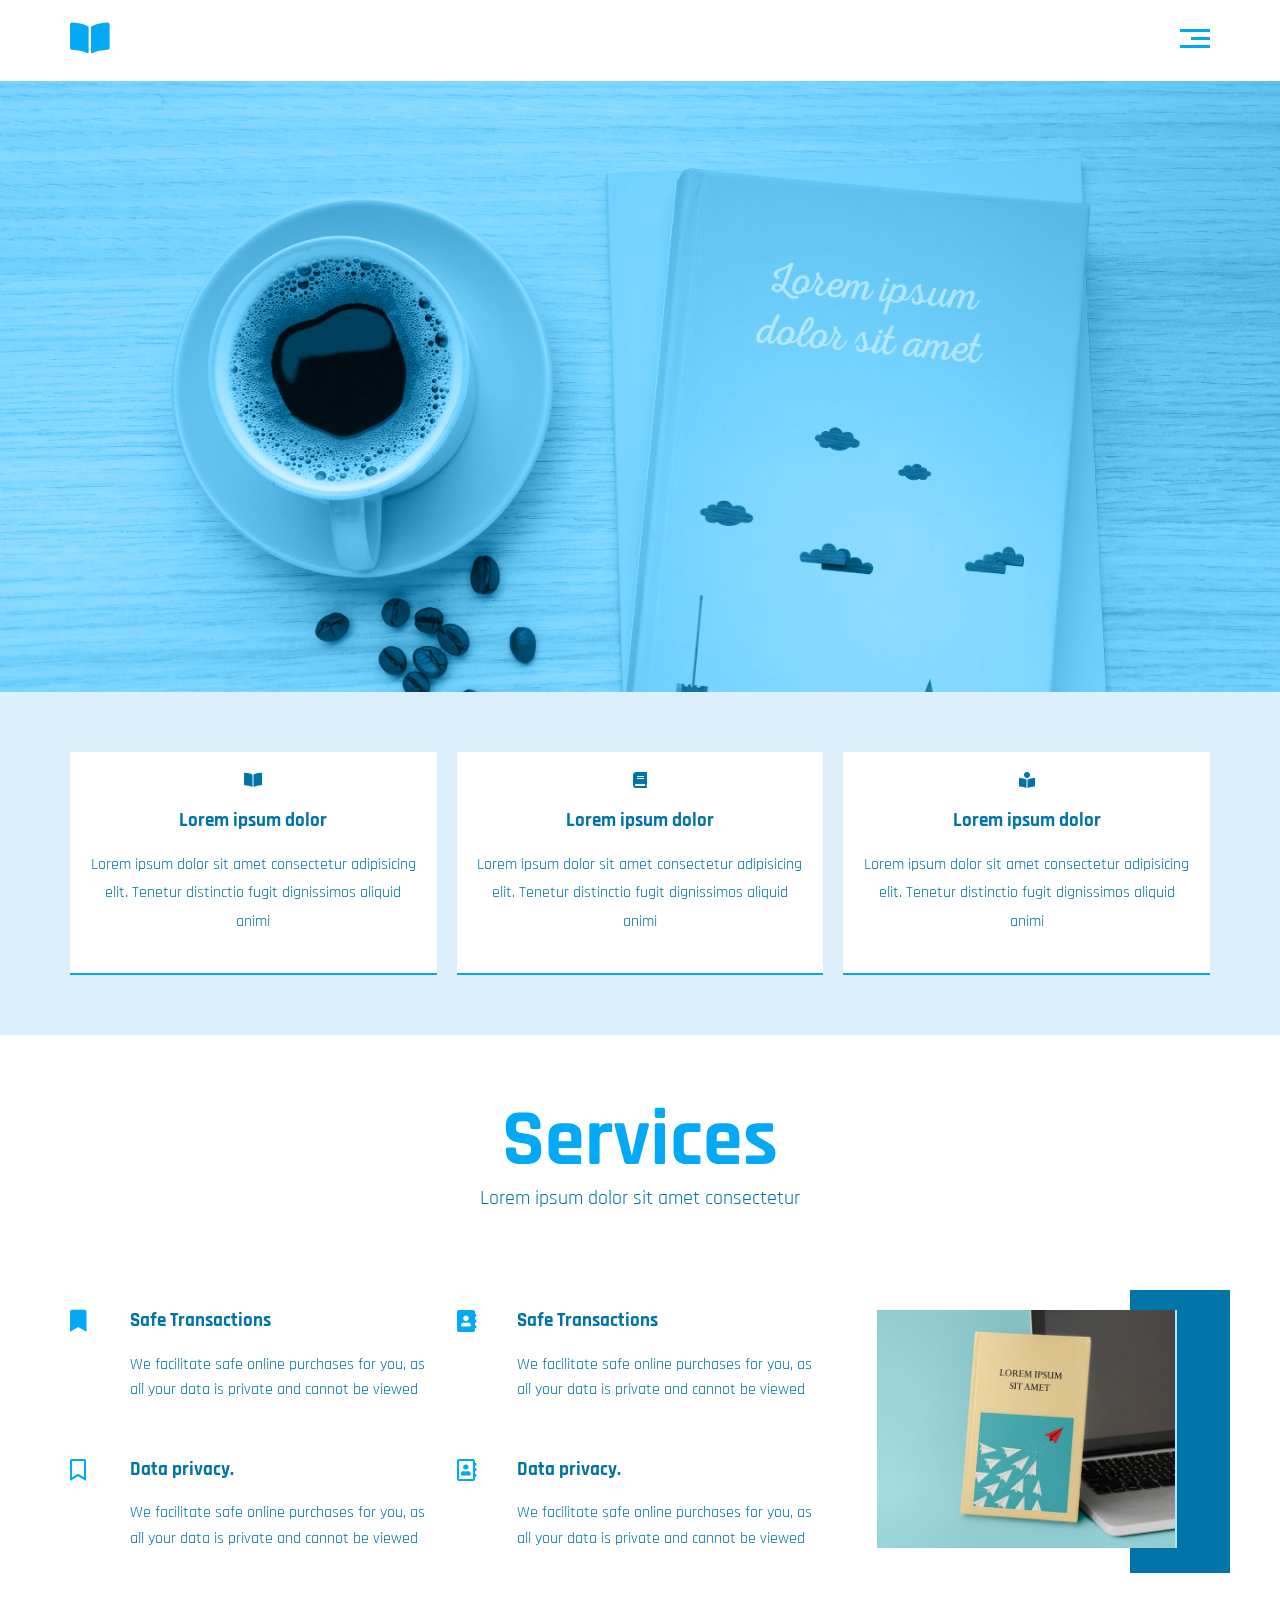
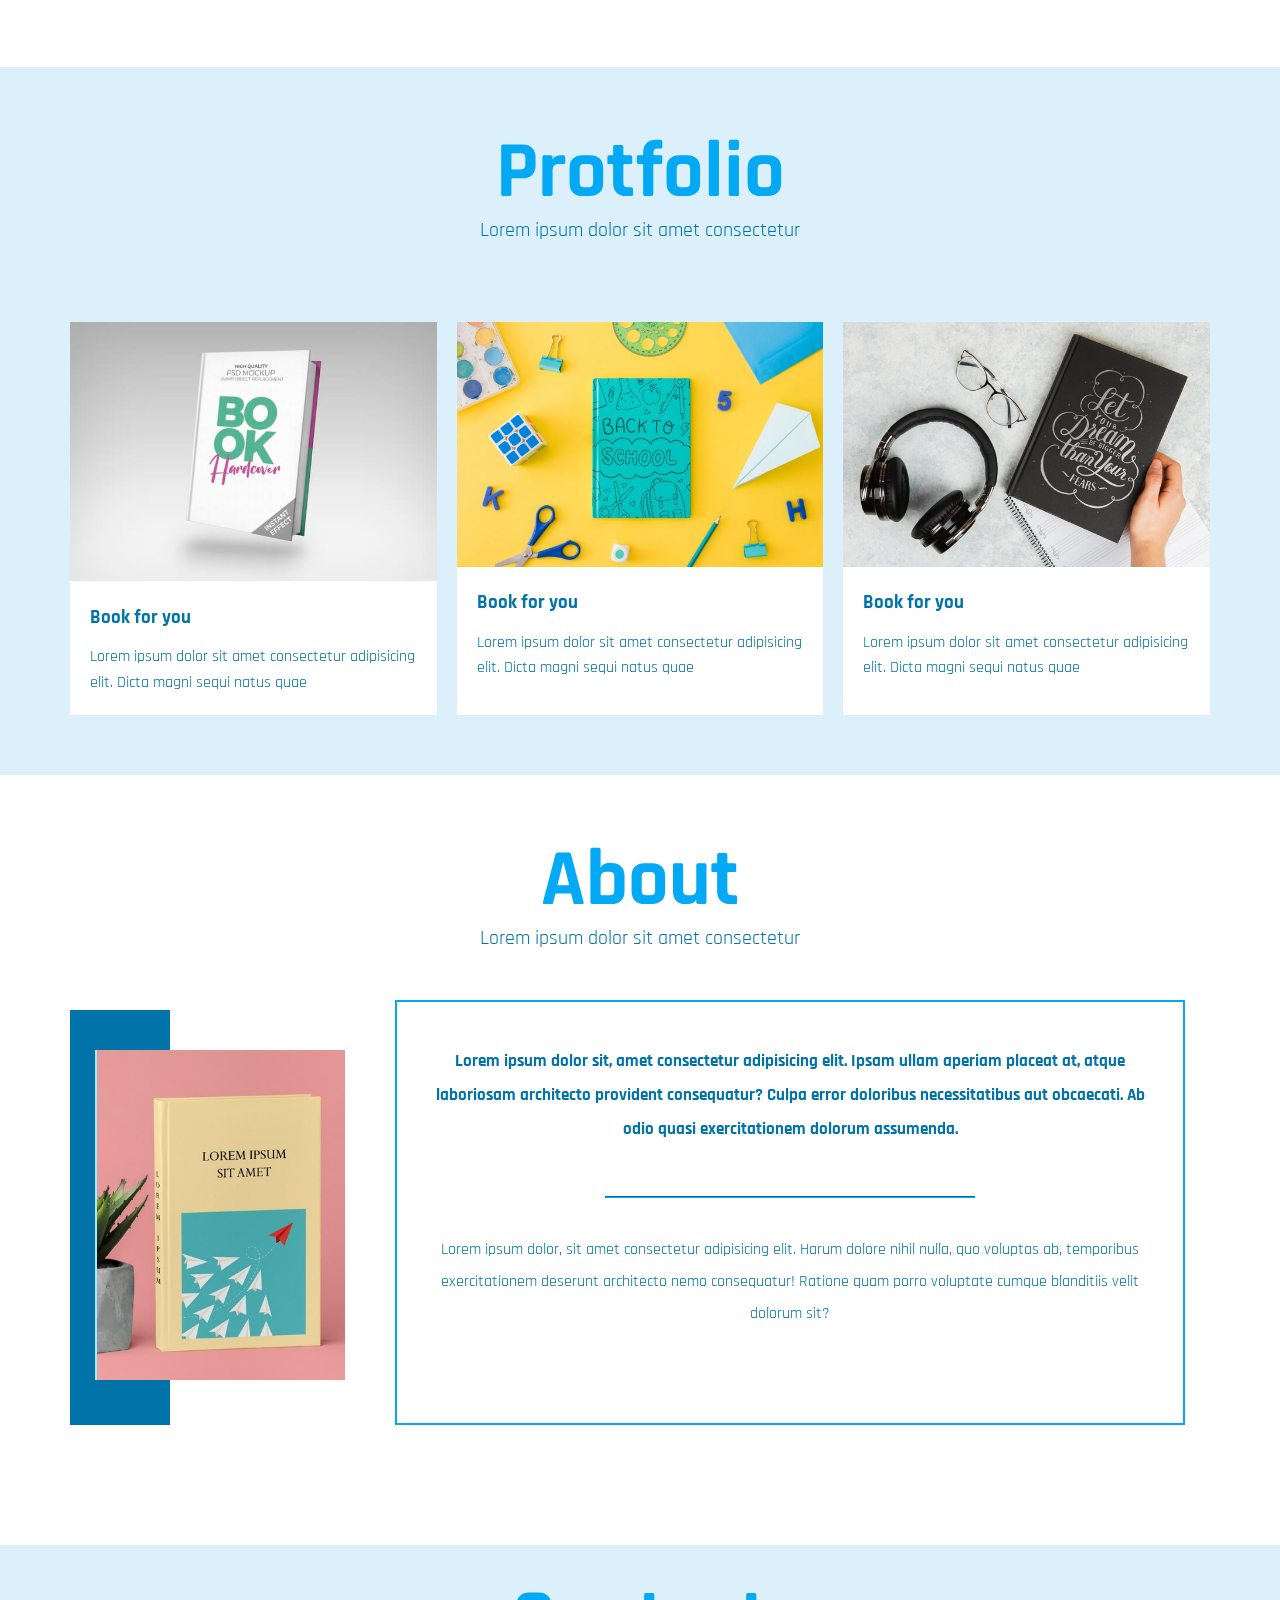
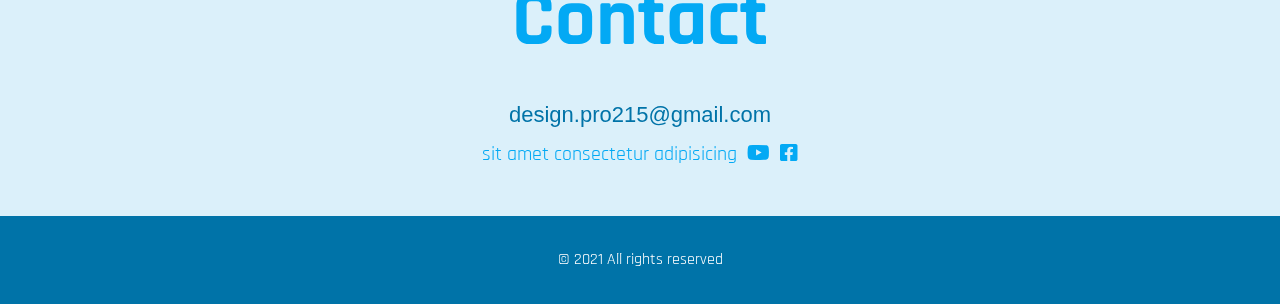
<file: index.html>
<!DOCTYPE html>
<html lang="en">

<head>
    <meta charset="UTF-8">
    <meta http-equiv="X-UA-Compatible" content="IE=edge">
    <meta name="viewport" content="width=device-width, initial-scale=1.0">
    <title>Leon F-D</title>
    <!-- main CSS file -->
    <link rel="stylesheet" href="CSS/leon-main.css">
    <!-- Render All Element Normally -->
    <link rel="stylesheet" href="CSS/norma.css">
    <!-- Font awesome -->
    <link rel="stylesheet" href="CSS/all.min.css">
    <!-- Google Fonts -->
    <link rel="preconnect" href="https://fonts.gstatic.com">
    <link href="https://fonts.googleapis.com/css2?family=Rajdhani:wght@300;400;500;600;700&display=swap"
        rel="stylesheet">
</head>

<body>
    <!-- Start Header -->
    <div class="header">
        <div class="container">
            <div class="logo-icon">
                <i class="fas fa-book-open"></i>
            </div>
            <!-- <img class="fas fa-book-open logo" src="photo/main-logo.png" alt=""> -->
            <div class="links">
                <span class="icon">
                    <span></span>
                    <span></span>
                    <span></span>
                </span>
                <ul>
                    <li><a href="#services">Services</a></li>
                    <li><a href="#protfolio">Protfolio</a></li>
                    <li><a href="#about">About</a></li>
                    <li><a href="#contact">Contact</a></li>
                </ul>
            </div>
        </div>
    </div>
    <!-- End Header -->

    <!-- Start lading selector -->
    <div class="cover">
        <div class="landing">
        </div>
    </div>

    <!-- End lading selector -->

    <!-- Start features -->

    <div class="features">
        <div class="container">
            <div class="feat one">
                <i class="fas fa-book-open"></i>
                <h3>Lorem ipsum dolor</h3>
                <p>Lorem ipsum dolor sit amet consectetur adipisicing elit. Tenetur distinctio fugit dignissimos aliquid
                    animi</p>
            </div>
            <div class="feat">
                <i class="fas fa-book"></i>
                <h3>Lorem ipsum dolor</h3>
                <p>Lorem ipsum dolor sit amet consectetur adipisicing elit. Tenetur distinctio fugit dignissimos aliquid
                    animi</p>
            </div>
            <div class="feat">
                <i class="fas fa-book-reader"></i>
                <h3>Lorem ipsum dolor</h3>
                <p>Lorem ipsum dolor sit amet consectetur adipisicing elit. Tenetur distinctio fugit dignissimos aliquid
                    animi</p>
            </div>
        </div>
    </div>
    <!-- End features -->

    <!-- Start services -->
    <div class="services" id="services">
        <div class="container">
            <h2 class="special-heading">Services</h2>
            <p>Lorem ipsum dolor sit amet consectetur</p>
            <div class="services-content">
                <div class="col">
                    <div class="srv">
                        <i class="fas fa-bookmark"></i>
                        <div class="text">
                            <h3>Safe Transactions</h3>
                            <p>We facilitate safe online purchases for you, as all your data is private and cannot be
                                viewed</p>
                        </div>
                    </div>
                    <div class="srv">
                        <i class="far fa-bookmark"></i>
                        <div class="text">
                            <h3>Data privacy.</h3>
                            <p>We facilitate safe online purchases for you, as all your data is private and cannot be
                                viewed</p>
                        </div>
                    </div>
                </div>
                <div class="col">
                    <div class="srv">
                        <i class="fas fa-address-book"></i>
                        <div class="text">
                            <h3>Safe Transactions</h3>
                            <p>We facilitate safe online purchases for you, as all your data is private and cannot be
                                viewed</p>
                        </div>
                    </div>
                    <div class="srv">
                        <i class="far fa-address-book"></i>
                        <div class="text">
                            <h3>Data privacy.</h3>
                            <p>We facilitate safe online purchases for you, as all your data is private and cannot be
                                viewed</p>
                        </div>
                    </div>
                </div>
                <div class="col">
                    <div class="image img-srv">
                        <img src="photo/book-mock-up-with-laptop_23-2148622981.jpg" alt="">
                    </div>
                </div>
            </div>
        </div>
    </div>
    <!-- End services -->
    <!-- Start protfolio -->
    <div class="protfolio" id="protfolio">
        <div class="container">
            <h2 class="special-heading">Protfolio</h2>
            <p>Lorem ipsum dolor sit amet consectetur</p>
            <div class="protfolio-content">
                <div class="card">
                    <img class="motion-rotate-scale" src="photo/card1.jpg" alt="">
                    <div class="info">
                        <h3>Book for you</h3>
                        <p>Lorem ipsum dolor sit amet consectetur adipisicing elit. Dicta magni sequi natus quae</p>
                    </div>
                </div>
                <div class="card">
                    <img class="motion-rotate-scale" src="photo/card2.jpg" alt="">
                    <div class="info">
                        <h3>Book for you</h3>
                        <p>Lorem ipsum dolor sit amet consectetur adipisicing elit. Dicta magni sequi natus quae</p>
                    </div>
                </div>
                <div class="card">
                    <img class="motion-rotate-scale" src="photo/card3.jpg" alt="">
                    <div class="info">
                        <h3>Book for you</h3>
                        <p>Lorem ipsum dolor sit amet consectetur adipisicing elit. Dicta magni sequi natus quae</p>
                    </div>
                </div>
            </div>
        </div>
    </div>
    <!-- End protfolio -->

    <!-- Start About -->
    <div class="about" id="about">
        <div class="container">
            <h2 class="special-heading">About</h2>
            <p>Lorem ipsum dolor sit amet consectetur</p>
            <div class="about-content">
                <div class="image">
                    <img src="photo/about-ph.jpg" alt="">
                </div>
                <div class="text">
                    <p>Lorem ipsum dolor sit, amet consectetur adipisicing elit. Ipsam ullam aperiam placeat at, atque
                        laboriosam architecto provident consequatur? Culpa error doloribus necessitatibus aut obcaecati.
                        Ab odio quasi exercitationem dolorum assumenda.</p>
                    <hr>
                    <p>Lorem ipsum dolor, sit amet consectetur adipisicing elit. Harum dolore nihil nulla, quo voluptas
                        ab, temporibus exercitationem deserunt architecto nemo consequatur! Ratione quam porro voluptate
                        cumque blanditiis velit dolorum sit?</p>
                </div>
            </div>
        </div>
    </div>
    <!-- End About -->
    <!-- Starr contact -->
    <div class="contact" id="contact">
        <div class="container">
            <h2 class="special-heading">Contact</h2>
            <div class="info">
                <a href="mailto:design.pro215@gmail.com" class="link">design.pro215@gmail.com</a>
                <div class="social">
                    sit amet consectetur adipisicing
                    <a href="https://www.youtube.com/channel/UCaZ9vdTAHJ3UnYFhf-Y0igg/videos" class="youtube"
                        target="_blank"><i class="fab fa-youtube"></i></a>
                    <a href="https://www.facebook.com/pro.design215" class="facebook" target="_blank"><i
                            class="fab fa-facebook-square"></i></a>

                </div>
            </div>
        </div>
    </div>
    <!-- End contact -->
    <!-- Strat Footer -->
    <div class="footer">
        &copy; 2021
        <!--<span>Leon</span>--> All rights reserved
    </div>

    <!-- End Footer -->
</body>

</html>
</file>
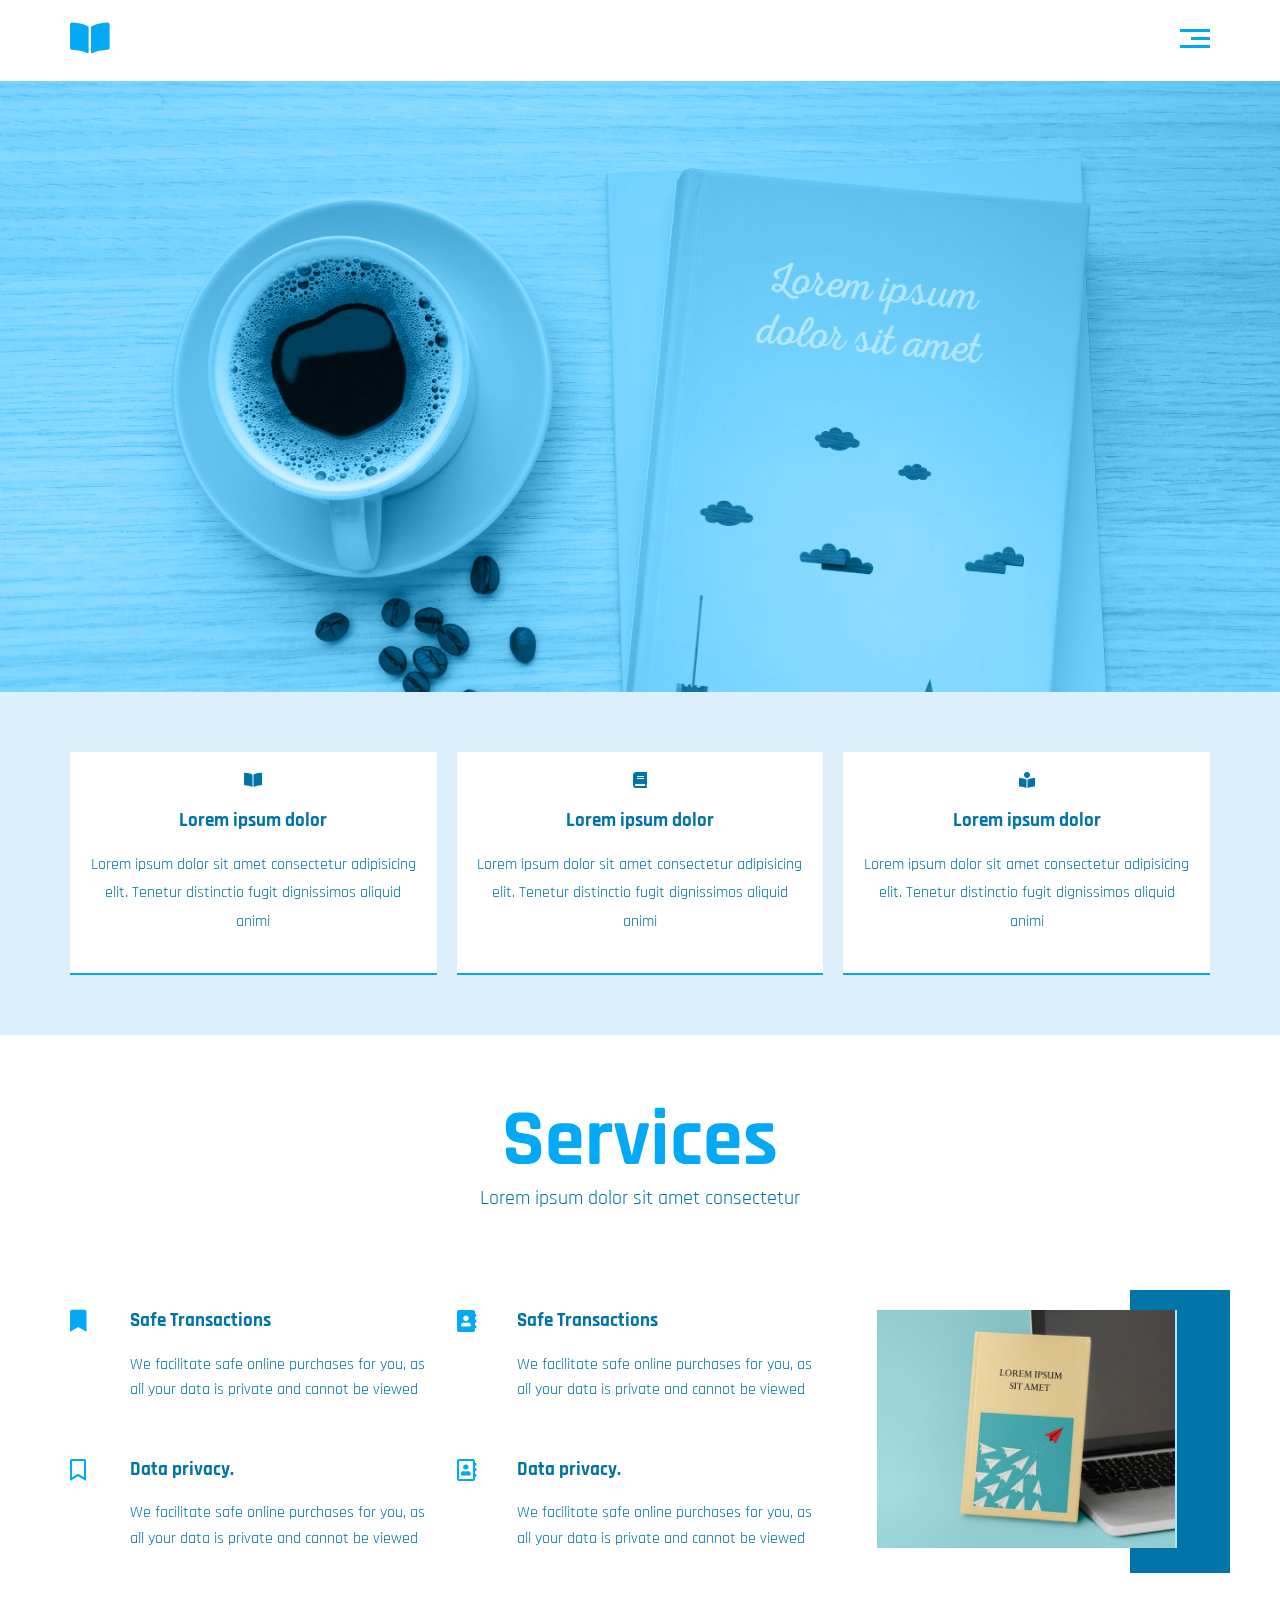
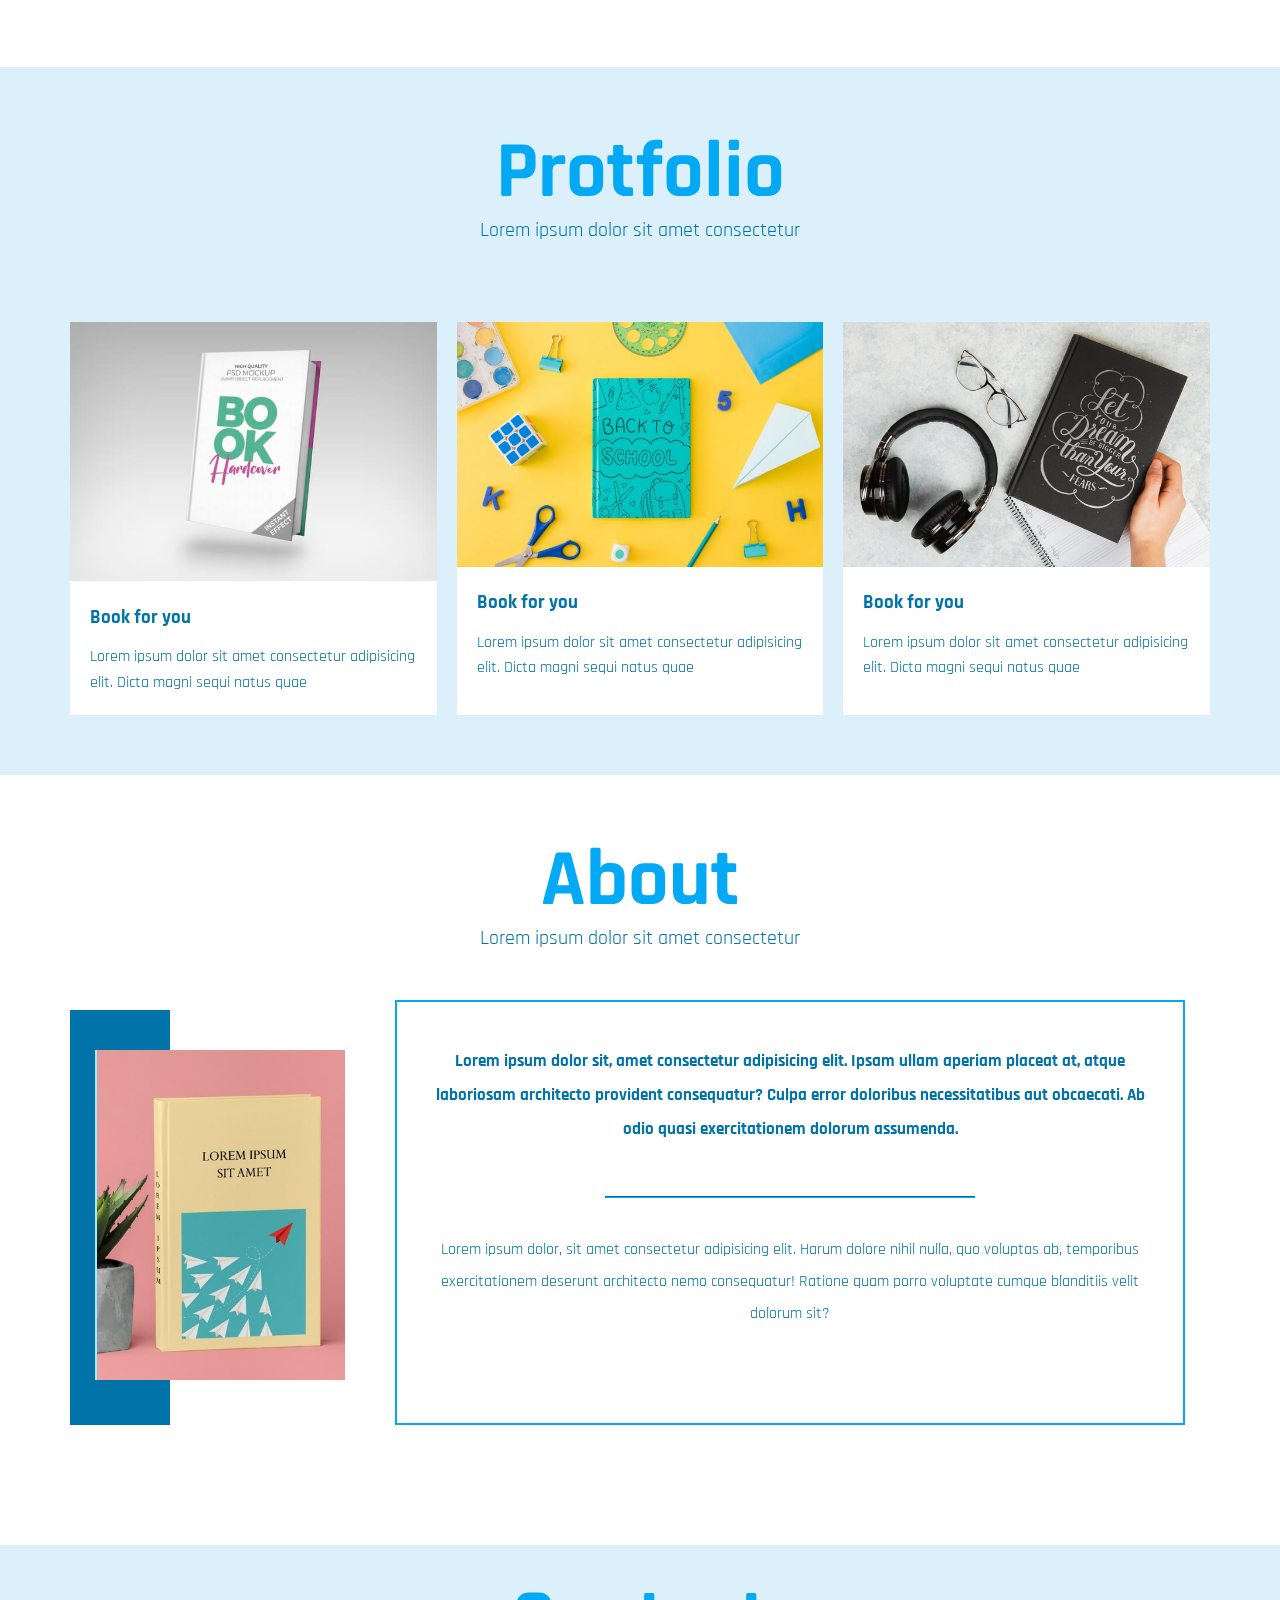
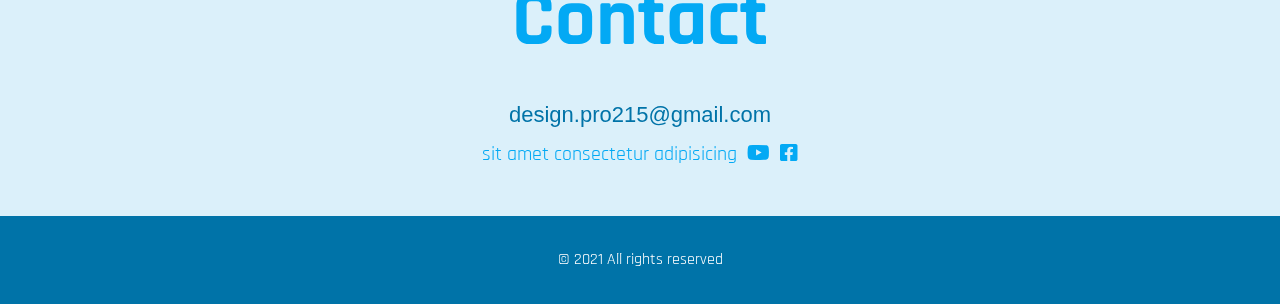
<file: main.html>
<!DOCTYPE html>
<html lang="en">
    <head>
        <meta charset="UTF-8">
        <meta http-equiv="X-UA-Compatible" content="IE=edge">
        <meta name="viewport" content="width=device-width, initial-scale=1.0">
        <title>Leon F-D</title>
        <!-- main CSS file -->
        <link rel="stylesheet" href="CSS/leon-main.css">
        <!-- Render All Element Normally -->
        <link rel="stylesheet" href="CSS/norma.css">
        <!-- Font awesome -->
        <link rel="stylesheet" href="CSS/all.min.css">
        <!-- Google Fonts -->
        <link rel="preconnect" href="https://fonts.gstatic.com">
    <link href="https://fonts.googleapis.com/css2?family=Rajdhani:wght@300;400;500;600;700&display=swap" rel="stylesheet">
    </head>
    <body>
        <!-- Start Header -->
        <div class="header">
            <div class="container">
                <div class="logo-icon">
                    <i class="fas fa-book-open"></i>
                </div>
                <!-- <img class="fas fa-book-open logo" src="photo/main-logo.png" alt=""> -->
                <div class="links">
                    <span class="icon">
                        <span></span>
                        <span></span>
                        <span></span>
                    </span>
                    <ul>
                        <li><a href="#services">Services</a></li> 
                        <li><a href="#protfolio">Protfolio</a></li>
                        <li><a href="#about">About</a></li>
                        <li><a href="#contact">Contact</a></li>
                    </ul>
                </div>
            </div>
        </div>
        <!-- End Header -->

        <!-- Start lading selector -->
        <div class="cover">
            <div class="landing">
            </div>
        </div>
        
        <!-- End lading selector -->

        <!-- Start features -->

        <div class="features">
            <div class="container">
                <div class="feat one">
                    <i class="fas fa-book-open"></i>
                    <h3>Lorem ipsum dolor</h3>
                    <p>Lorem ipsum dolor sit amet consectetur adipisicing elit. Tenetur distinctio fugit dignissimos aliquid animi</p>
                </div>
                <div class="feat">
                    <i class="fas fa-book"></i>
                    <h3>Lorem ipsum dolor</h3>
                    <p>Lorem ipsum dolor sit amet consectetur adipisicing elit. Tenetur distinctio fugit dignissimos aliquid animi</p>
                </div>
                <div class="feat">
                    <i class="fas fa-book-reader"></i>
                    <h3>Lorem ipsum dolor</h3>
                    <p>Lorem ipsum dolor sit amet consectetur adipisicing elit. Tenetur distinctio fugit dignissimos aliquid animi</p>
                </div>
            </div>
        </div>
        <!-- End features -->

        <!-- Start services -->
        <div class="services" id="services">
            <div class="container">
                <h2 class="special-heading">Services</h2>
                <p>Lorem ipsum dolor sit amet consectetur</p>
                <div class="services-content">
                    <div class="col">
                        <div class="srv">
                            <i class="fas fa-bookmark"></i>
                            <div class="text">
                                <h3>Safe Transactions</h3>
                                <p>We facilitate safe online purchases for you, as all your data is private and cannot be viewed</p>
                            </div>
                        </div>
                        <div class="srv">
                            <i class="far fa-bookmark"></i>
                            <div class="text">
                                <h3>Data privacy.</h3>
                                <p>We facilitate safe online purchases for you, as all your data is private and cannot be viewed</p>
                            </div>
                        </div>
                    </div>
                    <div class="col">
                        <div class="srv">
                            <i class="fas fa-address-book"></i>
                            <div class="text">
                                <h3>Safe Transactions</h3>
                                <p>We facilitate safe online purchases for you, as all your data is private and cannot be viewed</p>
                            </div>
                        </div>
                        <div class="srv">
                            <i class="far fa-address-book"></i>
                            <div class="text">
                                <h3>Data privacy.</h3>
                                <p>We facilitate safe online purchases for you, as all your data is private and cannot be viewed</p>
                            </div>
                        </div>
                    </div>
                    <div class="col">
                        <div class="image img-srv">
                            <img src="photo/book-mock-up-with-laptop_23-2148622981.jpg" alt="">
                        </div>
                    </div>
                </div>
            </div>
        </div>
        <!-- End services -->
    <!-- Start protfolio -->
        <div class="protfolio" id="protfolio">
            <div class="container">
                <h2 class="special-heading">Protfolio</h2>
                <p>Lorem ipsum dolor sit amet consectetur</p>
                <div class="protfolio-content">
                    <div class="card">
                        <img src="photo/card1.jpg" alt="">
                        <div class="info">
                            <h3>Book for you</h3>
                            <p>Lorem ipsum dolor sit amet consectetur adipisicing elit. Dicta magni sequi natus quae</p>
                        </div>
                    </div>
                    <div class="card">
                        <img src="photo/card2.jpg" alt="">
                        <div class="info">
                            <h3>Book for you</h3>
                            <p>Lorem ipsum dolor sit amet consectetur adipisicing elit. Dicta magni sequi natus quae</p>
                        </div>
                    </div>
                    <div class="card">
                        <img src="photo/card3.jpg" alt="">
                        <div class="info">
                            <h3>Book for you</h3>
                            <p>Lorem ipsum dolor sit amet consectetur adipisicing elit. Dicta magni sequi natus quae</p>
                        </div>
                    </div>
                </div>
            </div>
        </div>
    <!-- End protfolio -->

    <!-- Start About -->
        <div class="about" id="about">
            <div class="container">
                <h2 class="special-heading">About</h2>
                <p>Lorem ipsum dolor sit amet consectetur</p>
                <div class="about-content">
                    <div class="image">
                        <img src="photo/about-ph.jpg" alt="">
                    </div>
                    <div class="text">
                        <p>Lorem ipsum dolor sit, amet consectetur adipisicing elit. Ipsam ullam aperiam placeat at, atque laboriosam architecto provident consequatur? Culpa error doloribus necessitatibus aut obcaecati. Ab odio quasi exercitationem dolorum assumenda.</p>
                        <hr>
                        <p>Lorem ipsum dolor, sit amet consectetur adipisicing elit. Harum dolore nihil nulla, quo voluptas ab, temporibus exercitationem deserunt architecto nemo consequatur! Ratione quam porro voluptate cumque blanditiis velit dolorum sit?</p>
                    </div>
                </div>
            </div>
        </div>
    <!-- End About -->
    <!-- Starr contact -->
    <div class="contact" id="contact">
        <div class="container">
            <h2 class="special-heading">Contact</h2>
            <div class="info">
                <a href="mailto:design.pro215@gmail.com" class="link">design.pro215@gmail.com</a>
                <div class="social">
                    sit amet consectetur adipisicing
                    <a href="https://www.youtube.com/channel/UCaZ9vdTAHJ3UnYFhf-Y0igg/videos" class="youtube" target="_blank"><i class="fab fa-youtube"></i></a>
                    <a href="https://www.facebook.com/pro.design215" class="facebook" target="_blank"><i class="fab fa-facebook-square"></i></a>
                    
                </div>
            </div>
        </div>
    </div>
    <!-- End contact -->
    <!-- Strat Footer -->
    <div class="footer">
        &copy; 2021 <!--<span>Leon</span>--> All rights reserved
    </div>

    <!-- End Footer -->
    </body>
</html>
</file>
<file: CSS/leon-main.css>
/* 07-06-2021 */

* {
  box-sizing: border-box;
  -webkit-box-sizing: border-box;
  -moz-box-sizing: border-box;
  /* margin: 0;
  padding: 0; */
}

html {
  scroll-behavior: smooth;
}

:root {
  --main-color: #03a9f4;
  --light-color: #dbf0fa;
  --light-color-plus: #afe6ff;
  --dark-color: #0073a8;
  --section-padding: 60px;
}

body {
  font-family: "Rajdhani", sans-serif;
}

/* ----------------------------------------------- */
/* Start header */
.header {
  padding: 20px;
}

.logo-icon {
  color: var(--main-color);
  font-size: 35px;
  transition: 0.5s;
}

.logo-icon:hover {
  font-size: 38px;
  color: var(--light-color-plus);
  margin-bottom: -3.5px;
}

.special-heading {
  color: var(--main-color);
  font-size: 80px;
  text-align: center;
  font-weight: 800;
  margin: 0;
}
.special-heading + p {
  font-size: 20px;
  color: var(--dark-color);
  text-align: center;
  margin: 0;
}

@media (max-width: 767px) {
  .special-heading {
    font-size: 60px;
  }
}

.header .container {
  display: flex;
  padding-left: 15px;
  padding-right: 15px;
  margin-left: auto;
  margin-right: auto;
  align-items: center;
  justify-content: space-between;
}

.container {
  padding-left: 15px;
  padding-right: 15px;
  margin-left: auto;
  margin-right: auto;
}
.header .links {
  position: relative;
}

.fas.fa-book-open.logo {
  width: 60px;
  border-radius: 50%;
}

.header .links .icon {
  display: flex;
  flex-wrap: wrap;
  width: 30px;
  justify-content: flex-end;
}

.header .links .icon span {
  background-color: var(--main-color, #03a9f4);
  margin-bottom: 5px;
  height: 3px;
  width: 100%;
}

.header .links span :nth-child(2) {
  width: 65%;
  transition: 0.5s;
}

.container .links:hover .icon span:nth-child(2) {
  width: 100%;
}

.header .links ul {
  list-style: none;
  margin: 0px;
  padding: 0%;
  background-color: var(--main-color);
  position: absolute;
  right: 0px;
  top: calc(100% + 10px);
  min-width: 200px;
  display: none;
  z-index: 1;
}

.header .links ul::before {
  content: "";
  border-width: 10px;
  border-style: solid;
  border-color: transparent transparent var(--main-color) transparent;
  position: absolute;
  right: 5px;
  top: -20px;
}

.container .links:hover ul {
  display: block;
}
.header .links ul li a {
  display: block;
  padding: 15px;
  text-decoration: none;
  color: white;
  transition: 0.4s;
}

.header .links ul li a:hover {
  padding-left: 25px;
}

.header .links ul li:not(:last-child) {
  border-bottom: solid 0.5px;
  border-color: white;
}

/* Start lading selector */

.cover {
  background-color: #71d2ff;
}
.landing {
  background-image: url(../photo/large-stack-books-table.jpg);
  background-size: cover;
  height: calc(75vh - 64px);
  mix-blend-mode: luminosity;
}

@media (max-width: 767px) {
  .landing {
    height: calc(75vh - 250px);
  }
}

.landing .intro-text {
  position: absolute;
  left: 50%;
  top: 50%;
  transform: translate(-50%, -50%);
  text-align: center;
  width: 320px;
  max-width: 100%;
}

.landing .intro-text h1 {
  margin: 0;
  font-weight: bold;
  font-size: 50px;
  color: var(--dark-color);
}
.landing .intro-text p {
  color: var(--dark-color);
  font-size: 19px;
  font-weight: 600;
  line-height: 1.8;
}

/* ُEnd lading selector */

/* Start features */

.features {
  padding-top: var(--section-padding);
  padding-bottom: var(--section-padding);
  background-color: var(--light-color);
  color: var(--dark-color);
}
.features .container {
  display: grid;
  grid-template-columns: repeat(auto-fill, minmax(300px, 1fr));
  grid-gap: 20px;
}

.features .feat {
  text-align: center;
  padding: 20px;
  background-color: white;
  border-bottom: solid 2px var(--main-color);
}

.features .feat:hover {
  background-color: var(--dark-color);
  border-top: solid 2.5px rgb(200, 255, 0);
  border-bottom: 0;
  color: white;
}

.features .feat p {
  font-size: 16px;
  line-height: 1.8;
}

/* End features */

/* Start services */

.services {
  padding-top: var(--section-padding);
  padding-bottom: var(--section-padding);
}

.services .services-content {
  display: grid;
  grid-template-columns: repeat(auto-fill, minmax(300px, 1fr));
  gap: 20px;
  margin-top: 100px;
}

.services .services-content .srv {
  display: flex;
  margin-bottom: 40px;
  color: var(--dark-color);
}

@media (max-width: 767px) {
  .services .services-content .srv {
    flex-direction: column;
    text-align: center;
  }
}

.services .services-content .srv i {
  color: var(--main-color);
  flex-basis: 60px;
  font-size: 22px;
}

.services .services-content .srv .text {
  flex: 1;
}

.services .services-content .srv .text h3 {
  margin: 0 0 20px;
}
.services .services-content .srv .text p {
  line-height: 1.6;
}

.services .services-content .image {
  position: relative;
  text-align: center;
}

.services .services-content .image::before {
  content: "";
  position: absolute;
  right: -20px;
  content: "";
  background-color: var(--dark-color);
  width: 100px;
  height: calc(100% + 40px);
  top: -20px;
  z-index: -1;
}
.col .image img {
  width: 300px;
  border-right: solid 2px var(--light-color-plus);
}

@media (max-width: 1199px) {
  .image.img-srv {
    display: none;
  }
}

/* End services */

/* Strat Portfolio */
.protfolio {
  padding-top: var(--section-padding);
  padding-bottom: var(--section-padding);
  background-color: var(--light-color);
}

.protfolio .container .special-heading {
  color: var(--main-color);
  font-size: 80px;
  text-align: center;
  font-weight: 800;
  margin: 0;
}
.protfolio .container .special-heading + p {
  font-size: 20px;
  color: var(--dark-color);
  text-align: center;
  margin: 0;
}

.protfolio .protfolio-content {
  display: grid;
  grid-template-columns: repeat(auto-fill, minmax(300px, 1fr));
  gap: 20px;
  margin-top: 80px;
}

.protfolio .protfolio-content .card {
  background-color: white;
}
.protfolio .protfolio-content .card img {
  max-width: 100%;
}
.card .info {
  color: var(--dark-color);
  padding: 20px;
}
.card .info h3 {
  margin: 0;
}
.card .info p {
  margin-bottom: 0;
  line-height: 1.6;
}
/* End Portfolio */

/* Start About */
.about {
  padding-top: var(--section-padding);
  padding-bottom: calc(var(--section-padding) + 60px);
}
.about .about-content {
  margin-top: 100px;
  display: flex;
  justify-content: space-around;
}

@media (max-width: 991px) {
  .about .about-content .text {
    padding: 10px;
    font-size: 16px;
  }
}
.about .about-content .image {
  position: relative;
  width: 250px;
  height: 375px;
}
.about .about-content .image::before {
  content: "";
  position: absolute;
  left: -25px;
  content: "";
  background-color: var(--dark-color);
  width: 100px;
  height: calc(100% + 40px);
  top: -40px;
  z-index: -1;
}

@media (max-width: 768px) {
  .about .about-content .image {
    display: none;
  }
  .about .about-content {
    display: block;
  }
}

.about .about-content .image img {
  max-width: 100%;
  border-left: solid 2px var(--light-color-plus);
}
.about .about-content .text {
  color: var(--dark-color);
  line-height: 2;
  flex-basis: calc(100% - 350px);
  border: 2px solid var(--main-color);
  padding: 25px;
  text-align: center;
  margin-top: -50px;
}
.about .about-content .text p:first-of-type {
  font-size: 17px;
  font-weight: bold;
  margin-bottom: 40px;
}
.about .about-content .text hr {
  width: 50%;
  border-color: var(--main-color);
  display: inline-block;
}
/* End About */

/* Start Contact */
.contact {
  padding-top: 30px;
  padding-bottom: 30px;
  background-color: var(--light-color);
  text-align: center;
}
.contact .special-heading {
  margin-bottom: 35px;
}
.contact .info .lable {
  color: var(--dark-color);
  font-size: 30px;
  font-weight: 800;
  margin: 15px;
}
.contact .info {
  margin-bottom: 20px;
}

.contact .info .link {
  display: block;
  color: var(--dark-color);
  text-decoration: none;
  font-size: 22px;
  font-family: "Gill Sans", "Gill Sans MT", Calibri, "Trebuchet MS", sans-serif;
  margin-bottom: 15px;
}

.contact .info .social {
  display: flex;
  flex-wrap: nowrap;
  justify-content: center;
  align-items: center;
  color: var(--main-color);
  font-size: 20px;
}
.contact .info .social a {
  color: var(--main-color);
  margin-left: 10px;
}
/* End Contact */

/* Start footer */
.footer {
  background-color: var(--dark-color);
  color: white;
  text-align: center;
  padding: 35px 15px;
}
.footer span {
  color: var(--light-color-plus);
  font-weight: bold;
  font-size: larger;
}

/* End footer */

/*General*/
.motion-rotate-scale {
  transition: 800ms;
}
.motion-rotate-scale:hover {
  transform: scale(0.9) rotate(3deg);
  opacity: 50%;
}
/**/

/*
.
.
.
.
.
.
.
.
 ----------------------------------------------- */
/* multi devices */

/* small */

@media (min-width: 768px) {
  .container {
    width: 750px;
  }
}
/* medium */

@media (min-width: 992px) {
  .container {
    width: 970px;
  }
}
/* large */

@media (min-width: 1200px) {
  .container {
    width: 1170px;
  }
}
</file>
<file: CSS/norma.css>
/*! normalize.css v8.0.1 | MIT License | github.com/necolas/normalize.css */

/* Document
   ========================================================================== */

/**
 * 1. Correct the line height in all browsers.
 * 2. Prevent adjustments of font size after orientation changes in iOS.
 */

html {
  line-height: 1.15; /* 1 */
  -webkit-text-size-adjust: 100%; /* 2 */
}

/* Sections
     ========================================================================== */

/**
   * Remove the margin in all browsers.
   */

body {
  margin: 0;
}

/**
   * Render the `main` element consistently in IE.
   */

main {
  display: block;
}

/**
   * Correct the font size and margin on `h1` elements within `section` and
   * `article` contexts in Chrome, Firefox, and Safari.
   */

h1 {
  font-size: 2em;
  margin: 0.67em 0;
}

/* Grouping content
     ========================================================================== */

/**
   * 1. Add the correct box sizing in Firefox.
   * 2. Show the overflow in Edge and IE.
   */

hr {
  box-sizing: content-box; /* 1 */
  height: 0; /* 1 */
  overflow: visible; /* 2 */
}

/**
   * 1. Correct the inheritance and scaling of font size in all browsers.
   * 2. Correct the odd `em` font sizing in all browsers.
   */

pre {
  font-family: monospace, monospace; /* 1 */
  font-size: 1em; /* 2 */
}

/* Text-level semantics
     ========================================================================== */

/**
   * Remove the gray background on active links in IE 10.
   */

a {
  background-color: transparent;
}

/**
   * 1. Remove the bottom border in Chrome 57-
   * 2. Add the correct text decoration in Chrome, Edge, IE, Opera, and Safari.
   */

abbr[title] {
  border-bottom: none; /* 1 */
  text-decoration: underline; /* 2 */
  text-decoration: underline dotted; /* 2 */
}

/**
   * Add the correct font weight in Chrome, Edge, and Safari.
   */

b,
strong {
  font-weight: bolder;
}

/**
   * 1. Correct the inheritance and scaling of font size in all browsers.
   * 2. Correct the odd `em` font sizing in all browsers.
   */

code,
kbd,
samp {
  font-family: monospace, monospace; /* 1 */
  font-size: 1em; /* 2 */
}

/**
   * Add the correct font size in all browsers.
   */

small {
  font-size: 80%;
}

/**
   * Prevent `sub` and `sup` elements from affecting the line height in
   * all browsers.
   */

sub,
sup {
  font-size: 75%;
  line-height: 0;
  position: relative;
  vertical-align: baseline;
}

sub {
  bottom: -0.25em;
}

sup {
  top: -0.5em;
}

/* Embedded content
     ========================================================================== */

/**
   * Remove the border on images inside links in IE 10.
   */

img {
  border-style: none;
}

/* Forms
     ========================================================================== */

/**
   * 1. Change the font styles in all browsers.
   * 2. Remove the margin in Firefox and Safari.
   */

button,
input,
optgroup,
select,
textarea {
  font-family: inherit; /* 1 */
  font-size: 100%; /* 1 */
  line-height: 1.15; /* 1 */
  margin: 0; /* 2 */
}

/**
   * Show the overflow in IE.
   * 1. Show the overflow in Edge.
   */

button,
input {
  /* 1 */
  overflow: visible;
}

/**
   * Remove the inheritance of text transform in Edge, Firefox, and IE.
   * 1. Remove the inheritance of text transform in Firefox.
   */

button,
select {
  /* 1 */
  text-transform: none;
}

/**
   * Correct the inability to style clickable types in iOS and Safari.
   */

button,
[type="button"],
[type="reset"],
[type="submit"] {
  -webkit-appearance: button;
}

/**
   * Remove the inner border and padding in Firefox.
   */

button::-moz-focus-inner,
[type="button"]::-moz-focus-inner,
[type="reset"]::-moz-focus-inner,
[type="submit"]::-moz-focus-inner {
  border-style: none;
  padding: 0;
}

/**
   * Restore the focus styles unset by the previous rule.
   */

button:-moz-focusring,
[type="button"]:-moz-focusring,
[type="reset"]:-moz-focusring,
[type="submit"]:-moz-focusring {
  outline: 1px dotted ButtonText;
}

/**
   * Correct the padding in Firefox.
   */

fieldset {
  padding: 0.35em 0.75em 0.625em;
}

/**
   * 1. Correct the text wrapping in Edge and IE.
   * 2. Correct the color inheritance from `fieldset` elements in IE.
   * 3. Remove the padding so developers are not caught out when they zero out
   *    `fieldset` elements in all browsers.
   */

legend {
  box-sizing: border-box; /* 1 */
  color: inherit; /* 2 */
  display: table; /* 1 */
  max-width: 100%; /* 1 */
  padding: 0; /* 3 */
  white-space: normal; /* 1 */
}

/**
   * Add the correct vertical alignment in Chrome, Firefox, and Opera.
   */

progress {
  vertical-align: baseline;
}

/**
   * Remove the default vertical scrollbar in IE 10+.
   */

textarea {
  overflow: auto;
}

/**
   * 1. Add the correct box sizing in IE 10.
   * 2. Remove the padding in IE 10.
   */

[type="checkbox"],
[type="radio"] {
  box-sizing: border-box; /* 1 */
  padding: 0; /* 2 */
}

/**
   * Correct the cursor style of increment and decrement buttons in Chrome.
   */

[type="number"]::-webkit-inner-spin-button,
[type="number"]::-webkit-outer-spin-button {
  height: auto;
}

/**
   * 1. Correct the odd appearance in Chrome and Safari.
   * 2. Correct the outline style in Safari.
   */

[type="search"] {
  -webkit-appearance: textfield; /* 1 */
  outline-offset: -2px; /* 2 */
}

/**
   * Remove the inner padding in Chrome and Safari on macOS.
   */

[type="search"]::-webkit-search-decoration {
  -webkit-appearance: none;
}

/**
   * 1. Correct the inability to style clickable types in iOS and Safari.
   * 2. Change font properties to `inherit` in Safari.
   */

::-webkit-file-upload-button {
  -webkit-appearance: button; /* 1 */
  font: inherit; /* 2 */
}

/* Interactive
     ========================================================================== */

/*
   * Add the correct display in Edge, IE 10+, and Firefox.
   */

details {
  display: block;
}

/*
   * Add the correct display in all browsers.
   */

summary {
  display: list-item;
}

/* Misc
     ========================================================================== */

/**
   * Add the correct display in IE 10+.
   */

template {
  display: none;
}

/**
   * Add the correct display in IE 10.
   */

[hidden] {
  display: none;
}
</file>
